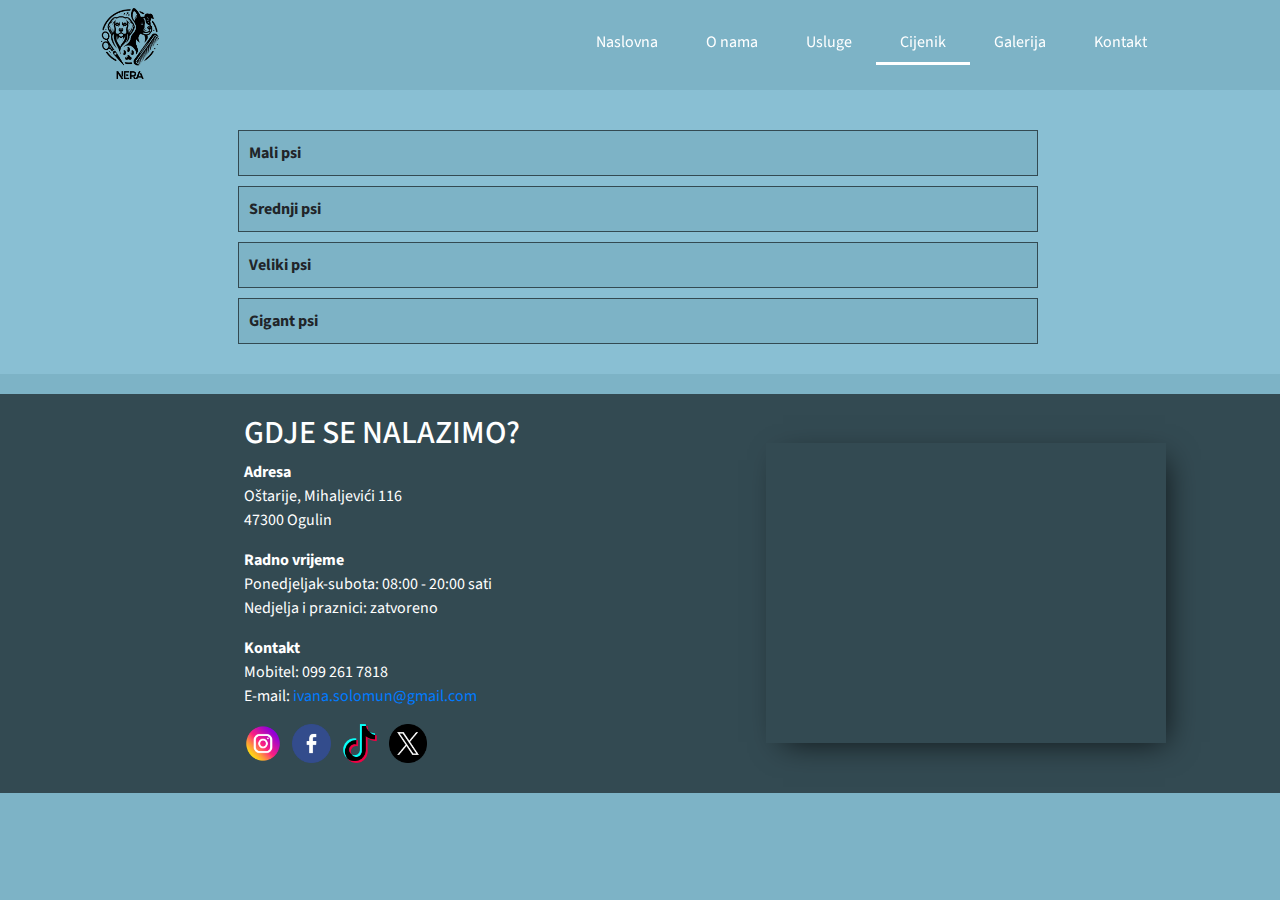
<file: cijenik.html>
<!DOCTYPE html>
<html lang="en">
<head>
    <meta charset="UTF-8">
    <meta name="viewport" content="width=device-width, initial-scale=1.0">
    <title>NERA</title>
    <link rel="icon" type="image/x-icon" href="Slike/Logo_Nera.svg">
    <link rel="stylesheet" href="stylesheet.css">
    <link rel="stylesheet" href="https://cdn.jsdelivr.net/npm/bootstrap@4.3.1/dist/css/bootstrap.min.css" integrity="sha384-ggOyR0iXCbMQv3Xipma34MD+dH/1fQ784/j6cY/iJTQUOhcWr7x9JvoRxT2MZw1T" crossorigin="anonymous">
    <link rel="preconnect" href="https://fonts.googleapis.com">
    <link rel="preconnect" href="https://fonts.gstatic.com" crossorigin>
    <link href="https://fonts.googleapis.com/css2?family=Source+Sans+3:ital,wght@0,200..900;1,200..900&display=swap" rel="stylesheet">
</head>
<body>
    <nav class="navbar navbar-expand-lg navbar-light bg-transparent fixed-top">
        <div class="container">
            <div class="d-flex">
                <!-- Logo -->
                <a class="navbar-brand" href="#">
                    <a href="index.html">
                        <img class="logo" src="Slike/Logo_NeraNB.png" alt="Logo">
                    </a>
                </a>
                
                <!-- Hamburger -->
                <button class="navbar-toggler ml-auto" type="button" data-toggle="collapse" data-target="#navbarNav"
                        aria-controls="navbarNav" aria-expanded="false" aria-label="Toggle navigation">
                    <span class="navbar-toggler-icon"></span>
                </button>
            </div>
            <!-- Navbar Linkovi -->
            <div class="collapse navbar-collapse justify-content-center " id="navbarNav">
                <ul class="navbar-nav ms-auto">
                    <li class="nav-item">
                        <a class="nav-link px-4" href="index.html">Naslovna</a>
                    </li>
                    <li class="nav-item">
                        <a class="nav-link px-4" href="onama.html">O nama</a>
                    </li>
                    <li class="nav-item">
                        <a class="nav-link px-4" href="usluge.html">Usluge</a>
                    </li>
                    <li class="nav-item current-menu-item current-page-item">
                        <a class="nav-link px-4" href="cijenik.html">Cijenik</a>
                    </li>
                    <li class="nav-item">
                        <a class="nav-link px-4" href="galerija.html">Galerija</a>
                    </li>
                    <li class="nav-item">
                        <a class="nav-link px-4" href="kontakt.html">Kontakt</a>
                    </li>
                </ul>
            </div>
        </div>
    </nav>

    <div class="">
        <div class="row container2 d-flex justify-content-center align-items-center">
            <!-- CONTAINER2 -->
            <div class="col-sm-12 col-lg-8 order-last text-left ">
                <div class="price-list">
                    <div class="category">
                        <b>Mali psi</b>
                        <div class="category-list">
                            <div class="item">
                                Kupanje i šišanje dugodlaki
                                <span class="price"> 25€ </span>
                              </div>
                              <div class="item">
                                Kupanje i šišanje kratkodlaki
                                <span class="price"> 25€ </span>
                              </div>
                            <div class="item">
                            Kupanje
                            <span class="price"> 13€ </span>
                          </div>
                          <div class="item">
                            Šišanje
                            <span class="price"> 20€ </span>
                          </div>
                          <div class="item">
                            Raspetljavanje
                            <span class="price"> 7€ </span>
                          </div>
                          <div class="item">
                            Trimanje
                            <span class="price"> 15€ </span>
                          </div>
                          <div class="item">
                            Fazoniranje
                            <span class="price"> 7€ </span>
                          </div>
                          <div class="item">
                            Kupanje specijalnim šamponom
                            <span class="price"> 15€ </span>
                          </div>
                          <div class="item">
                            Kupanje suhim šamponom
                            <span class="price"> 5€ </span>
                          </div>
                          <div class="item">
                            Dermatološki šampon
                            <span class="price"> 15€ </span>
                          </div>
                          <div class="item">
                            Rezanje noktića
                            <span class="price"> Besplatno </span>
                          </div>
                          <div class="item">
                            Pranje zubića
                            <span class="price"> 2€ </span>
                          </div>
                          <div class="item">
                            Dodatna naplata za zapuštenost
                            <span class="price"> 10€ </span>
                          </div>
                        </div>
                    </div>

                    <div class="category">
                        <b>Srednji psi</b>
                        <div class="category-list">
                            <div class="item">
                                Kupanje, šišanje i izlinjavanje dugodlaki
                                <span class="price"> 30€ </span>
                              </div>
                              <div class="item">
                                Kupanje, šišanje i izlinjavanje kratkodlaki
                                <span class="price"> 25€ </span>
                              </div>
                            <div class="item">
                            Kupanje
                            <span class="price"> 15€ </span>
                          </div>
                          <div class="item">
                            Šišanje
                            <span class="price"> 20€ </span>
                          </div>
                          <div class="item">
                            Raspetljavanje
                            <span class="price"> 15€ </span>
                          </div>
                          <div class="item">
                            Trimanje
                            <span class="price"> 15€ </span>
                          </div>
                          <div class="item">
                            Fazoniranje
                            <span class="price"> 8€ </span>
                          </div>
                          <div class="item">
                            Kupanje specijalnim šamponom
                            <span class="price"> 17€ </span>
                          </div>
                          <div class="item">
                            Kupanje suhim šamponom
                            <span class="price">5€ </span>
                          </div>
                          <div class="item">
                            Dermatološki šampon
                            <span class="price"> € </span>
                          </div>
                          <div class="item">
                            Rezanje noktića
                            <span class="price"> Besplatno </span>
                          </div>
                          <div class="item">
                            Pranje zubića
                            <span class="price"> 2€ </span>
                          </div>
                          <div class="item">
                            Dodatna naplata za zapuštenost
                            <span class="price"> 10€ </span>
                          </div>
                        </div>
                    </div>

                    <div class="category">
                        <b>Veliki psi</b>
                        <div class="category-list">
                            <div class="item">
                                Kupanje, šišanje i izlinjavanje dugodlaki
                                <span class="price"> 35€ </span>
                              </div>
                              <div class="item">
                                Kupanje, šišanje i izlinjavanje kratkodlaki
                                <span class="price"> 30€ </span>
                              </div>
                            <div class="item">
                            Kupanje
                            <span class="price"> 20€ </span>
                          </div>
                          <div class="item">
                            Šišanje
                            <span class="price"> 30€ </span>
                          </div>
                          <div class="item">
                            Raspetljavanje
                            <span class="price"> 15€ </span>
                          </div>
                          <div class="item">
                            Trimanje
                            <span class="price"> 20€ </span>
                          </div>
                          <div class="item">
                            Fazoniranje
                            <span class="price"> 10€ </span>
                          </div>
                          <div class="item">
                            Kupanje specijalnim šamponom
                            <span class="price"> 25€ </span>
                          </div>
                          <div class="item">
                            Kupanje suhim šamponom
                            <span class="price"> 25€ </span>
                          </div>
                          <div class="item">
                            Dermatološki šampon
                            <span class="price"> 15€ </span>
                          </div>
                          <div class="item">
                            Rezanje noktića
                            <span class="price"> Besplatno </span>
                          </div>
                          <div class="item">
                            Pranje zubića
                            <span class="price"> 2€ </span>
                          </div>
                          <div class="item">
                            Dodatna naplata za zapuštenost
                            <span class="price"> 10€ </span>
                          </div>
                        </div>
                    </div>

                    <div class="category">
                        <b>Gigant psi</b>
                        <div class="category-list">
                            <div class="item">
                                Kupanje, šišanje i izlinjavanje dugodlaki
                                <span class="price"> 50€ </span>
                              </div>
                              <div class="item">
                                Kupanje, šišanje i izlinjavanje kratkodlaki
                                <span class="price"> 45€ </span>
                              </div>
                            <div class="item">
                            Kupanje
                            <span class="price"> 35€ </span>
                          </div>
                          <div class="item">
                            Šišanje
                            <span class="price"> 40€ </span>
                          </div>
                          <div class="item">
                            Raspetljavanje
                            <span class="price"> 20€ </span>
                          </div>
                          <div class="item">
                            Izlinjavanje
                            <span class="price"> 30€ </span>
                          </div>
                          <div class="item">
                            Fazoniranje
                            <span class="price"> 10€ </span>
                          </div>
                          <div class="item">
                            Kupanje specijalnim šamponom
                            <span class="price"> 30€ </span>
                          </div>
                          <div class="item">
                            Kupanje suhim šamponom
                            <span class="price"> 10€ </span>
                          </div>
                          <div class="item">
                            Dermatološki šampon
                            <span class="price"> 15€ </span>
                          </div>
                          <div class="item">
                            Rezanje noktića
                            <span class="price"> Besplatno </span>
                          </div>
                          <div class="item">
                            Pranje zubića
                            <span class="price"> 2€ </span>
                          </div>
                          <div class="item">
                            Dodatna naplata za zapuštenost
                            <span class="price"> 15€ </span>
                          </div>
                        </div>
                    </div>


                </div>
            </div>
        </div>

    



    <!-- JS -->
    <script src="https://code.jquery.com/jquery-3.3.1.slim.min.js" integrity="sha384-q8i/X+965DzO0rT7abK41JStQIAqVgRVzpbzo5smXKp4YfRvH+8abtTE1Pi6jizo" crossorigin="anonymous"></script>
    <script src="https://cdn.jsdelivr.net/npm/popper.js@1.14.7/dist/umd/popper.min.js" integrity="sha384-UO2eT0CpHqdSJQ6hJty5KVphtPhzWj9WO1clHTMGa3JDZwrnQq4sF86dIHNDz0W1" crossorigin="anonymous"></script>
    <script src="https://cdn.jsdelivr.net/npm/bootstrap@4.3.1/dist/js/bootstrap.min.js" integrity="sha384-JjSmVgyd0p3pXB1rRibZUAYoIIy6OrQ6VrjIEaFf/nJGzIxFDsf4x0xIM+B07jRM" crossorigin="anonymous"></script>
    <script>
        window.addEventListener('scroll', function() {
            const navbar = document.querySelector('.navbar');
            const navLinks = document.querySelectorAll('.navbar-nav .nav-link');
            if (window.scrollY > 50) {
                navbar.classList.remove('bg-transparent');
                navbar.classList.add('bg-black-20');
                navLinks.forEach(link => {
                    link.style.color = 'white';
                });
            } else {
                navbar.classList.remove('bg-black-20');
                navbar.classList.add('bg-transparent');
                navLinks.forEach(link => {
                    link.style.color = '';
                });
            }
        });

        // Add JavaScript to toggle the active class on category click
  document.querySelectorAll('.category').forEach(function(category) {
    category.addEventListener('click', function() {
      // Close other categories
      document.querySelectorAll('.category').forEach(function(otherCategory) {
        if (otherCategory !== category) {
          otherCategory.classList.remove('active');
        }
      });
      
      // Toggle the active class on the clicked category
      category.classList.toggle('active');
    });
  });
    </script>
</body>
<footer>
    <div class="">
        <div class="row container4 d-flex justify-content-center align-items-center">
            <div class="d-flex justify-content-center col-sm-11 col-lg-6">
                <div>
                    <h2>GDJE SE NALAZIMO?</h2>
                    <p><strong>Adresa</strong><br>Oštarije, Mihaljevići 116<br>47300 Ogulin</p>
                    <p><strong>Radno vrijeme</strong><br>Ponedjeljak-subota: 08:00 - 20:00 sati<br>Nedjelja i praznici: zatvoreno</p>
                    <p><strong>Kontakt</strong><br>Mobitel: 099 261 7818<br>E-mail: <a href="mailto: ivana.solomun@gmail.com">ivana.solomun@gmail.com</a></p>
                    <div class="card">
                      <div class="social-media">
                          <div class="w-25"><a href="#ig" class="icon" id="instagram-icon"><img src="Slike/instagram_icon.png" alt="Instagram"></a></div>
                          <div class="w-sm-25"><a href="https://www.facebook.com/nera1308/?paipv=0&eav=AfZvsWAHm_67oV2YtllgaAkED5W6Ze7I1wJyz4y5LdxGQETNVM0N7A_IhYftUXuHQew&_rdr#_=_" class="icon" id="facebook-icon"><img src="Slike/facebook_icon.png" alt="Facebook"></a></div>
                          <div class="w-sm-25"><a href="#tt" class="icon" id="tiktok-icon"><img src="Slike/tiktok_icon.png" alt="TikTok"></a></div>
                          <div class="w-sm-25"><a href="#x" class="icon" id="x-icon"><img src="Slike/X.png" alt="X"></a></div>
                      </div>
                  </div>
                </div>
            </div>
            <div class="col-sm-12 col-lg-5 d-flex justify-content-center">
                <iframe class="mapa" src="https://www.google.com/maps/embed?pb=!1m18!1m12!1m3!1d2810.269183094879!2d15.291979984680392!3d45.222122220459596!2m3!1f0!2f0!3f0!3m2!1i1024!2i768!4f13.1!3m3!1m2!1s0x47640b2ef8791e45%3A0xf77cb1889dc02974!2sSalon%20Za%20Pse%20Nera!5e0!3m2!1sen!2shr!4v1707824682525!5m2!1sen!2shr" width="400" height="300" style="border:0;" allowfullscreen="" loading="lazy" referrerpolicy="no-referrer-when-downgrade"></iframe>
            </div>
        </div>
      </div>
</footer>
</file>
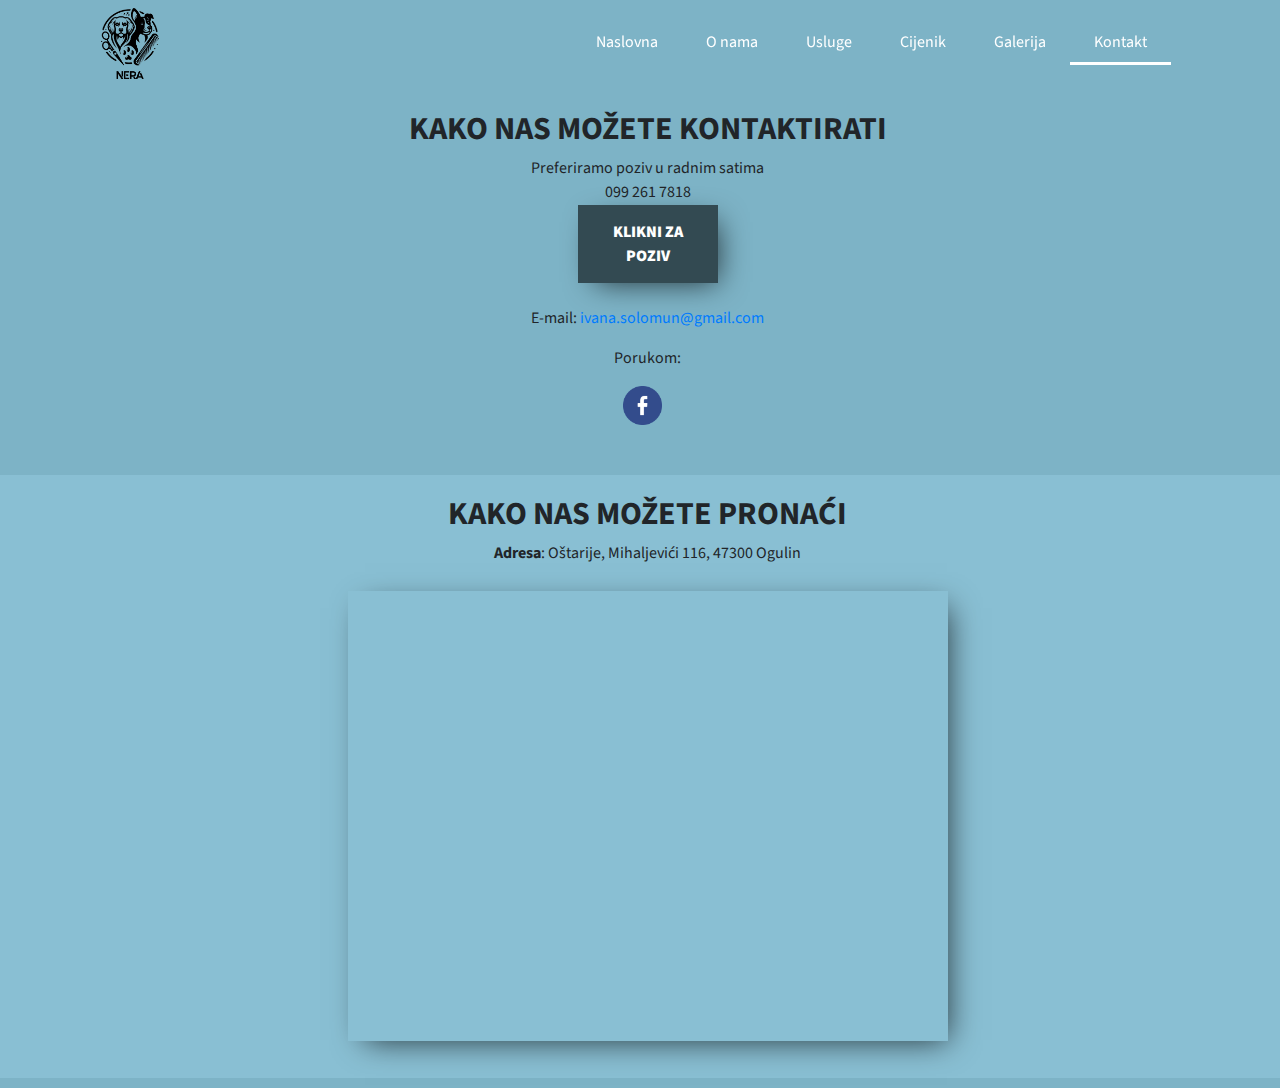
<file: kontakt.html>
<!DOCTYPE html>
<html lang="en">
<head>
    <meta charset="UTF-8">
    <meta name="viewport" content="width=device-width, initial-scale=1.0">
    <title>NERA</title>
    <link rel="icon" type="image/x-icon" href="Slike/Logo_Nera.svg">
    <link rel="stylesheet" href="stylesheet.css">
    <link rel="stylesheet" href="https://cdn.jsdelivr.net/npm/bootstrap@4.3.1/dist/css/bootstrap.min.css" integrity="sha384-ggOyR0iXCbMQv3Xipma34MD+dH/1fQ784/j6cY/iJTQUOhcWr7x9JvoRxT2MZw1T" crossorigin="anonymous">
    <link rel="preconnect" href="https://fonts.googleapis.com">
    <link rel="preconnect" href="https://fonts.gstatic.com" crossorigin>
    <link href="https://fonts.googleapis.com/css2?family=Source+Sans+3:ital,wght@0,200..900;1,200..900&display=swap" rel="stylesheet">
</head>
<body>
    <nav class="navbar navbar-expand-lg navbar-light bg-transparent fixed-top">
        <div class="container">
            <div class="d-flex">
                <!-- Logo -->
                <a class="navbar-brand" href="#">
                    <a href="index.html">
                        <img class="logo" src="Slike/Logo_NeraNB.png" alt="Logo">
                    </a>
                </a>
                
                <!-- Hamburger -->
                <button class="navbar-toggler ml-auto" type="button" data-toggle="collapse" data-target="#navbarNav"
                        aria-controls="navbarNav" aria-expanded="false" aria-label="Toggle navigation">
                    <span class="navbar-toggler-icon"></span>
                </button>
            </div>
            <!-- Navbar Linkovi -->
            <div class="collapse navbar-collapse justify-content-center " id="navbarNav">
                <ul class="navbar-nav ms-auto">
                    <li class="nav-item">
                        <a class="nav-link px-4" href="index.html">Naslovna</a>
                    </li>
                    <li class="nav-item">
                        <a class="nav-link px-4" href="onama.html">O nama</a>
                    </li>
                    <li class="nav-item">
                        <a class="nav-link px-4" href="usluge.html">Usluge</a>
                    </li>
                    <li class="nav-item">
                        <a class="nav-link px-4" href="cijenik.html">Cijenik</a>
                    </li>
                    <li class="nav-item">
                        <a class="nav-link px-4" href="galerija.html">Galerija</a>
                    </li>
                    <li class="nav-item current-menu-item current-page-item">
                        <a class="nav-link px-4" href="kontakt.html">Kontakt</a>
                    </li>
                </ul>
            </div>
        </div>
    </nav>

    <div class="">
        <div class="row container1 d-flex justify-content-center align-items-center">
            <!-- CONTAINER1 -->
            <div class="col-sm-12 col-lg-12 text-center d-flex justify-content-center align-items-center">
                <div class="">
                    <h2 class="text-center text-black font-weight-bold">KAKO NAS MOŽETE KONTAKTIRATI</h2>
                    <p>Preferiramo poziv u radnim satima<br>099 261 7818 <br>
                        <button class="button1 float-center">
                            <a class="buttonlink" href="tel:0992617818">
                                <span style="margin-right: 60%;" class="box1">KLIKNI ZA POZIV</span>
                            </a>
                        </button>
                    </p>
                    <p>E-mail: <a href="mailto: ivana.solomun@gmail.com">ivana.solomun@gmail.com</a></p>
                    <p>Porukom:</p>
                    <div style="background: transparent;" class="card col-12">
                        <div style="background: #7db3c6;" class="social-media">
                            <div class="w-sm-25">
                                <a href="https://www.facebook.com/nera1308/?paipv=0&eav=AfZvsWAHm_67oV2YtllgaAkED5W6Ze7I1wJyz4y5LdxGQETNVM0N7A_IhYftUXuHQew&_rdr#_=_" class="icon" id="facebook-icon">
                                    <img src="Slike/facebook_icon.png" alt="Facebook">
                                </a>
                            </div>
                        </div>
                    </div>
                </div>
            </div>
        </div>
    </div>

    <div class="">
        <div class="row container2 d-flex justify-content-center align-items-center">
            <!-- CONTAINER1 -->
            <div class="col-sm-12 col-lg-12 text-center d-flex justify-content-center align-items-center">
                <div class="">
                    <h2 class="text-center text-black font-weight-bold">KAKO NAS MOŽETE PRONAĆI</h2>
                    <p><strong>Adresa</strong>: Oštarije, Mihaljevići 116, 47300 Ogulin</p>
                    <iframe class="mapa" src="https://www.google.com/maps/embed?pb=!1m18!1m12!1m3!1d2810.269183094879!2d15.291979984680392!3d45.222122220459596!2m3!1f0!2f0!3f0!3m2!1i1024!2i768!4f13.1!3m3!1m2!1s0x47640b2ef8791e45%3A0xf77cb1889dc02974!2sSalon%20Za%20Pse%20Nera!5e0!3m2!1sen!2shr!4v1707824682525!5m2!1sen!2shr" width="600" height="450" style="border:0;" allowfullscreen="" loading="lazy" referrerpolicy="no-referrer-when-downgrade"></iframe>
                </div>
            </div>
        </div>
    </div>

    <!-- JS -->
    <script src="https://code.jquery.com/jquery-3.3.1.slim.min.js" integrity="sha384-q8i/X+965DzO0rT7abK41JStQIAqVgRVzpbzo5smXKp4YfRvH+8abtTE1Pi6jizo" crossorigin="anonymous"></script>
    <script src="https://cdn.jsdelivr.net/npm/popper.js@1.14.7/dist/umd/popper.min.js" integrity="sha384-UO2eT0CpHqdSJQ6hJty5KVphtPhzWj9WO1clHTMGa3JDZwrnQq4sF86dIHNDz0W1" crossorigin="anonymous"></script>
    <script src="https://cdn.jsdelivr.net/npm/bootstrap@4.3.1/dist/js/bootstrap.min.js" integrity="sha384-JjSmVgyd0p3pXB1rRibZUAYoIIy6OrQ6VrjIEaFf/nJGzIxFDsf4x0xIM+B07jRM" crossorigin="anonymous"></script>
    <script>
        window.addEventListener('scroll', function() {
            const navbar = document.querySelector('.navbar');
            const navLinks = document.querySelectorAll('.navbar-nav .nav-link');
            if (window.scrollY > 50) {
                navbar.classList.remove('bg-transparent');
                navbar.classList.add('bg-black-20');
                navLinks.forEach(link => {
                    link.style.color = 'white';
                });
            } else {
                navbar.classList.remove('bg-black-20');
                navbar.classList.add('bg-transparent');
                navLinks.forEach(link => {
                    link.style.color = '';
                });
            }
        });
    </script>
</body>
</file>
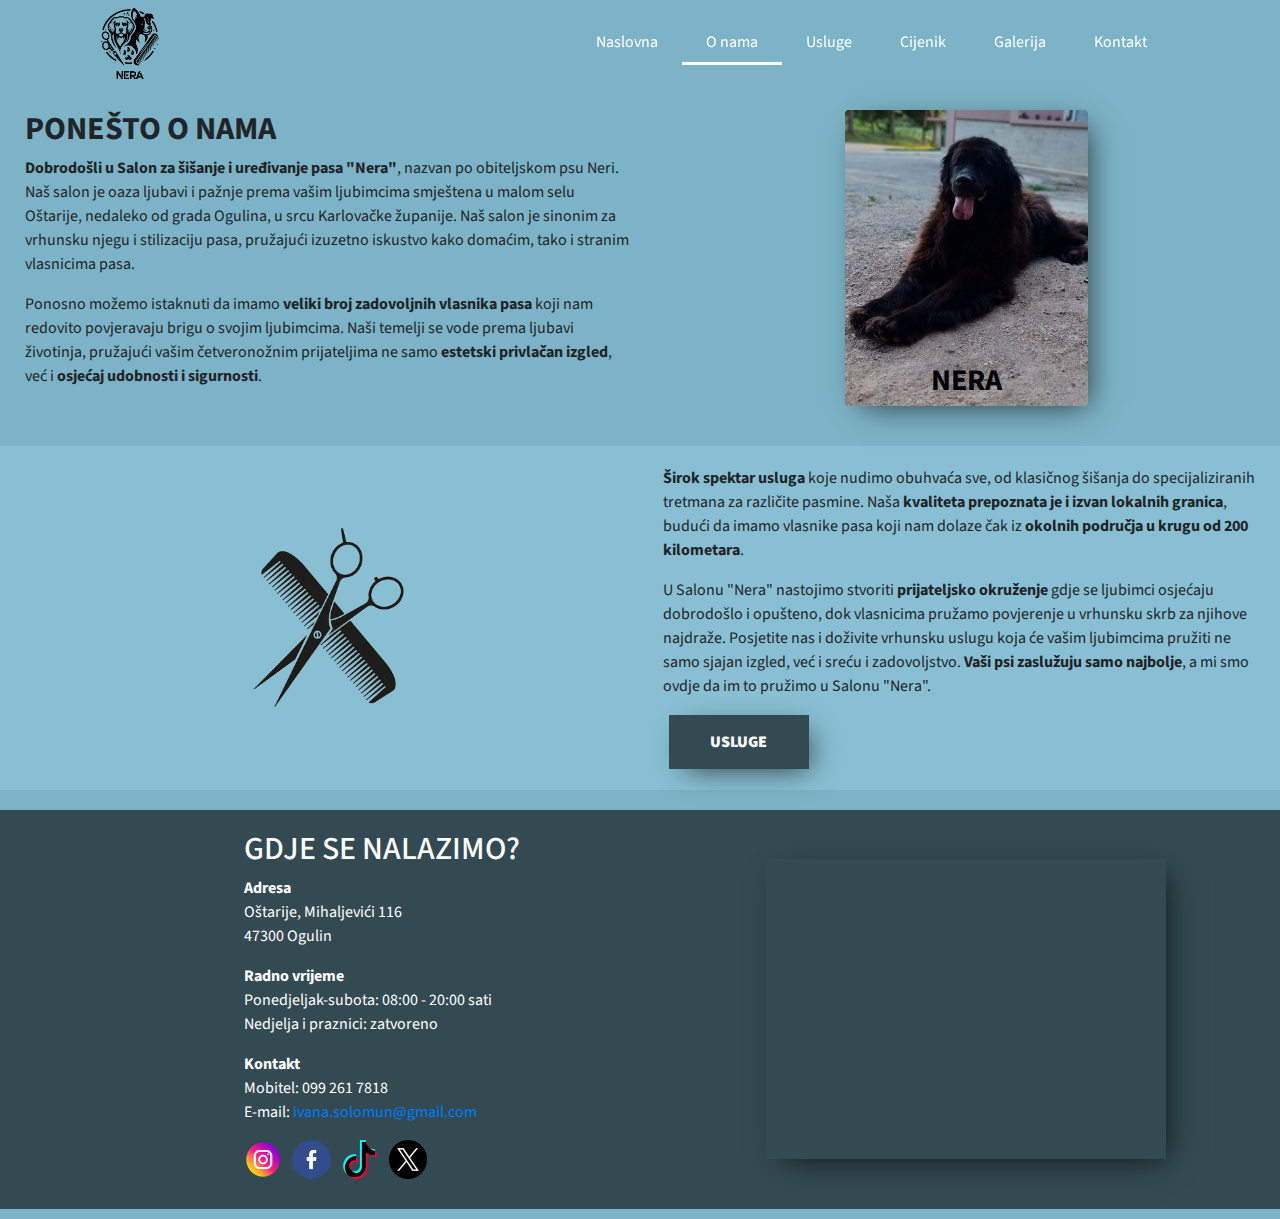
<file: onama.html>
<!DOCTYPE html>
<html lang="en">
<head>
    <meta charset="UTF-8">
    <meta name="viewport" content="width=device-width, initial-scale=1.0">
    <title>NERA</title>
    <link rel="icon" type="image/x-icon" href="Slike/Logo_Nera.svg">
    <link rel="stylesheet" href="stylesheet.css">
    <link rel="stylesheet" href="https://cdn.jsdelivr.net/npm/bootstrap@4.3.1/dist/css/bootstrap.min.css" integrity="sha384-ggOyR0iXCbMQv3Xipma34MD+dH/1fQ784/j6cY/iJTQUOhcWr7x9JvoRxT2MZw1T" crossorigin="anonymous">
    <link rel="preconnect" href="https://fonts.googleapis.com">
    <link rel="preconnect" href="https://fonts.gstatic.com" crossorigin>
    <link href="https://fonts.googleapis.com/css2?family=Source+Sans+3:ital,wght@0,200..900;1,200..900&display=swap" rel="stylesheet">
</head>
<body>
    <nav class="navbar navbar-expand-lg navbar-light bg-transparent fixed-top">
        <div class="container">
            <div class="d-flex">
                <!-- Logo -->
                <a class="navbar-brand" href="#">
                    <a href="index.html">
                        <img class="logo" src="Slike/Logo_NeraNB.png" alt="Logo">
                    </a>
                </a>
                
                <!-- Hamburger -->
                <button class="navbar-toggler ml-auto" type="button" data-toggle="collapse" data-target="#navbarNav"
                        aria-controls="navbarNav" aria-expanded="false" aria-label="Toggle navigation">
                    <span class="navbar-toggler-icon"></span>
                </button>
            </div>
            <!-- Navbar Linkovi -->
            <div class="collapse navbar-collapse justify-content-center " id="navbarNav">
                <ul class="navbar-nav ms-auto">
                    <li class="nav-item">
                        <a class="nav-link px-4" href="index.html">Naslovna</a>
                    </li>
                    <li class="nav-item current-menu-item current-page-item">
                        <a class="nav-link px-4" href="onama.html">O nama</a>
                    </li>
                    <li class="nav-item">
                        <a class="nav-link px-4" href="usluge.html">Usluge</a>
                    </li>
                    <li class="nav-item">
                        <a class="nav-link px-4" href="cijenik.html">Cijenik</a>
                    </li>
                    <li class="nav-item">
                        <a class="nav-link px-4" href="galerija.html">Galerija</a>
                    </li>
                    <li class="nav-item">
                        <a class="nav-link px-4" href="kontakt.html">Kontakt</a>
                    </li>
                </ul>
            </div>
        </div>
    </nav>

    <div class="">
        <div class="row container3 d-flex">
            <!-- CONTAINER3 -->
            <div class="col-sm-9 col-lg-6 text-left">
                <h2 class="text-left text-black font-weight-bold">PONEŠTO O NAMA</h2>
                <p><strong>Dobrodošli u Salon za šišanje i uređivanje pasa "Nera"</strong>, nazvan po obiteljskom psu Neri. Naš salon je oaza ljubavi i pažnje prema vašim ljubimcima smještena u malom selu Oštarije, nedaleko od grada Ogulina, u srcu Karlovačke županije. Naš salon je sinonim za vrhunsku njegu i stilizaciju pasa, pružajući izuzetno iskustvo kako domaćim, tako i stranim vlasnicima pasa.</p>    
                <p>Ponosno možemo istaknuti da imamo <strong>veliki broj zadovoljnih vlasnika pasa</strong> koji nam redovito povjeravaju brigu o svojim ljubimcima. Naši temelji se vode prema ljubavi životinja, pružajući vašim četveronožnim prijateljima ne samo <strong>estetski privlačan izgled</strong>, već i <strong>osjećaj udobnosti i sigurnosti</strong>.</p>
                </div>
            <!-- SLIKA NASLOVNA3 -->
            <div class="naslovnaslikatext col-sm-12 col-lg-6 d-flex justify-content-center align-items-center">
                <img class="naslovnaslika rounded img-fluid" src="Slike/nera.jpeg" alt="" class="img-fluid">
                <div class="bottom">NERA</div>
            </div>    
        </div>
    </div>

    <div class="">
        <div class="row container2 d-flex justify-content-center align-items-center">
            <!-- CONTAINER2 -->
            <div class="col-sm-12 col-lg-6 order-last text-left ">
                <p><strong>Širok spektar usluga</strong> koje nudimo obuhvaća sve, od klasičnog šišanja do specijaliziranih tretmana za različite pasmine. Naša <strong>kvaliteta prepoznata je i izvan lokalnih granica</strong>, budući da imamo vlasnike pasa koji nam dolaze čak iz <strong>okolnih područja u krugu od 200 kilometara</strong>.</p>
                <p>U Salonu "Nera" nastojimo stvoriti <strong>prijateljsko okruženje</strong> gdje se ljubimci osjećaju dobrodošlo i opušteno, dok vlasnicima pružamo povjerenje u vrhunsku skrb za njihove najdraže. Posjetite nas i doživite vrhunsku uslugu koja će vašim ljubimcima pružiti ne samo sjajan izgled, već i sreću i zadovoljstvo. <strong>Vaši psi zaslužuju samo najbolje</strong>, a mi smo ovdje da im to pružimo u Salonu "Nera".</p>
                <button class="float-left">
                    <a class="buttonlink" href="usluge.html">
                        <span class="box">Usluge</span>
                    </a>
                </button>
            </div>
            <!-- SLIKA NASLOVNA2 -->
            <div class="col-sm-12 col-lg-6 order-first d-flex justify-content-center align-items-center">
                <img class="naslovnaslika1 rounded img-fluid d-none d-sm-block" src="Slike/skarecesalj.jpg" alt="" class="img-fluid">
            </div>
        </div>
    </div>

    <!-- JS -->
    <script src="https://code.jquery.com/jquery-3.3.1.slim.min.js" integrity="sha384-q8i/X+965DzO0rT7abK41JStQIAqVgRVzpbzo5smXKp4YfRvH+8abtTE1Pi6jizo" crossorigin="anonymous"></script>
    <script src="https://cdn.jsdelivr.net/npm/popper.js@1.14.7/dist/umd/popper.min.js" integrity="sha384-UO2eT0CpHqdSJQ6hJty5KVphtPhzWj9WO1clHTMGa3JDZwrnQq4sF86dIHNDz0W1" crossorigin="anonymous"></script>
    <script src="https://cdn.jsdelivr.net/npm/bootstrap@4.3.1/dist/js/bootstrap.min.js" integrity="sha384-JjSmVgyd0p3pXB1rRibZUAYoIIy6OrQ6VrjIEaFf/nJGzIxFDsf4x0xIM+B07jRM" crossorigin="anonymous"></script>
    <script>
        window.addEventListener('scroll', function() {
            const navbar = document.querySelector('.navbar');
            const navLinks = document.querySelectorAll('.navbar-nav .nav-link');
            if (window.scrollY > 50) {
                navbar.classList.remove('bg-transparent');
                navbar.classList.add('bg-black-20');
                navLinks.forEach(link => {
                    link.style.color = 'white';
                });
            } else {
                navbar.classList.remove('bg-black-20');
                navbar.classList.add('bg-transparent');
                navLinks.forEach(link => {
                    link.style.color = '';
                });
            }
        });
    </script>
</body>
<footer>
    <div class="">
        <div class="row container4 d-flex justify-content-center align-items-center">
            <div class="d-flex justify-content-center col-sm-11 col-lg-6">
                <div>
                    <h2>GDJE SE NALAZIMO?</h2>
                    <p><strong>Adresa</strong><br>Oštarije, Mihaljevići 116<br>47300 Ogulin</p>
                    <p><strong>Radno vrijeme</strong><br>Ponedjeljak-subota: 08:00 - 20:00 sati<br>Nedjelja i praznici: zatvoreno</p>
                    <p><strong>Kontakt</strong><br>Mobitel: 099 261 7818<br>E-mail: <a href="mailto: ivana.solomun@gmail.com">ivana.solomun@gmail.com</a></p>
                    <div class="card">
                        <div class="social-media">
                            <div class="w-25"><a href="#ig" class="icon" id="instagram-icon"><img src="Slike/instagram_icon.png" alt="Instagram"></a></div>
                            <div class="w-sm-25"><a href="https://www.facebook.com/nera1308/?paipv=0&eav=AfZvsWAHm_67oV2YtllgaAkED5W6Ze7I1wJyz4y5LdxGQETNVM0N7A_IhYftUXuHQew&_rdr#_=_" class="icon" id="facebook-icon"><img src="Slike/facebook_icon.png" alt="Facebook"></a></div>
                            <div class="w-sm-25"><a href="#tt" class="icon" id="tiktok-icon"><img src="Slike/tiktok_icon.png" alt="TikTok"></a></div>
                            <div class="w-sm-25"><a href="#x" class="icon" id="x-icon"><img src="Slike/X.png" alt="X"></a></div>
                        </div>
                    </div>
                </div>
            </div>
            <div class="col-sm-12 col-lg-5 d-flex justify-content-center">
                <iframe class="mapa" src="https://www.google.com/maps/embed?pb=!1m18!1m12!1m3!1d2810.269183094879!2d15.291979984680392!3d45.222122220459596!2m3!1f0!2f0!3f0!3m2!1i1024!2i768!4f13.1!3m3!1m2!1s0x47640b2ef8791e45%3A0xf77cb1889dc02974!2sSalon%20Za%20Pse%20Nera!5e0!3m2!1sen!2shr!4v1707824682525!5m2!1sen!2shr" width="400" height="300" style="border:0;" allowfullscreen="" loading="lazy" referrerpolicy="no-referrer-when-downgrade"></iframe>
            </div>
        </div>
      </div>
</footer>
</file>
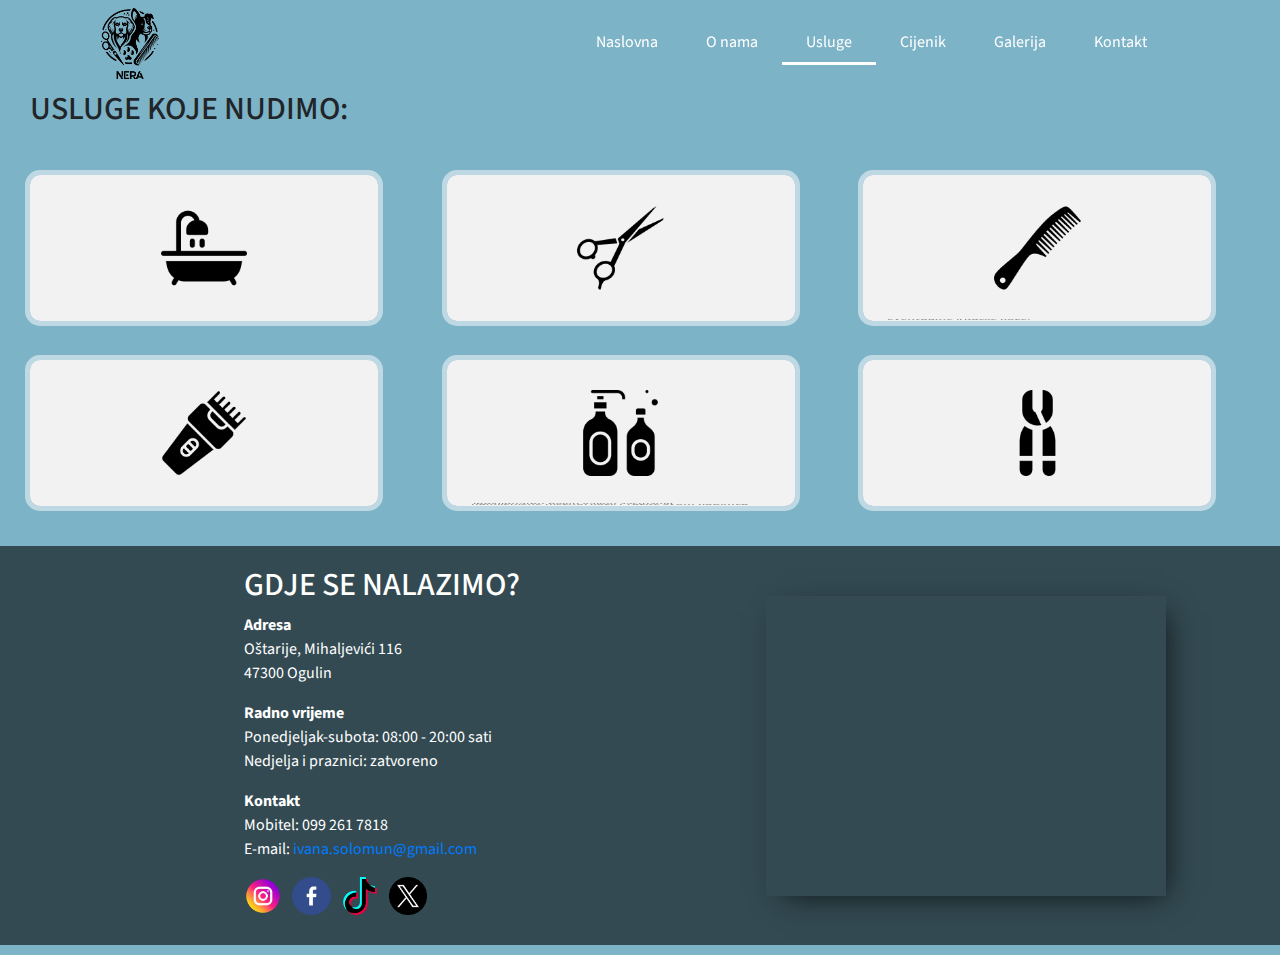
<file: usluge.html>
<!DOCTYPE html>
<html lang="en">
<head>
    <meta charset="UTF-8">
    <meta name="viewport" content="width=device-width, initial-scale=1.0">
    <title>NERA</title>
    <link rel="icon" type="image/x-icon" href="Slike/Logo_Nera.svg">
    <link rel="stylesheet" href="stylesheet.css">
    <link rel="stylesheet" href="https://cdn.jsdelivr.net/npm/bootstrap@4.3.1/dist/css/bootstrap.min.css" integrity="sha384-ggOyR0iXCbMQv3Xipma34MD+dH/1fQ784/j6cY/iJTQUOhcWr7x9JvoRxT2MZw1T" crossorigin="anonymous">
    <link rel="preconnect" href="https://fonts.googleapis.com">
    <link rel="preconnect" href="https://fonts.gstatic.com" crossorigin>
    <link href="https://fonts.googleapis.com/css2?family=Source+Sans+3:ital,wght@0,200..900;1,200..900&display=swap" rel="stylesheet">
</head>
<body>
    <nav class="navbar navbar-expand-lg navbar-light bg-transparent fixed-top">
        <div class="container">
            <div class="d-flex">
                <!-- Logo -->
                <a class="navbar-brand" href="#">
                    <a href="index.html">
                        <img class="logo" src="Slike/Logo_NeraNB.png" alt="Logo">
                    </a>
                </a>
                
                <!-- Hamburger -->
                <button class="navbar-toggler ml-auto" type="button" data-toggle="collapse" data-target="#navbarNav"
                        aria-controls="navbarNav" aria-expanded="false" aria-label="Toggle navigation">
                    <span class="navbar-toggler-icon"></span>
                </button>
            </div>
            <!-- Navbar Linkovi -->
            <div class="collapse navbar-collapse justify-content-center " id="navbarNav">
                <ul class="navbar-nav ms-auto">
                    <li class="nav-item">
                        <a class="nav-link px-4" href="index.html">Naslovna</a>
                    </li>
                    <li class="nav-item">
                        <a class="nav-link px-4" href="onama.html">O nama</a>
                    </li>
                    <li class="nav-item current-menu-item current-page-item">
                        <a class="nav-link px-4" href="usluge.html">Usluge</a>
                    </li>
                    <li class="nav-item">
                        <a class="nav-link px-4" href="cijenik.html">Cijenik</a>
                    </li>
                    <li class="nav-item">
                        <a class="nav-link px-4" href="galerija.html">Galerija</a>
                    </li>
                    <li class="nav-item">
                        <a class="nav-link px-4" href="kontakt.html">Kontakt</a>
                    </li>
                </ul>
            </div>
        </div>
    </nav>
    <div class="">
        <div class="row container5 d-flex justify-content-between align-items-center">
            <!-- LARGE -->
            <h2 class="col-12">USLUGE KOJE NUDIMO:</h2>
            <div class="col-sm-6 col-lg-4 text-left">
                <div class="card-with-description">
                    <img src="Slike/bath.png" alt="bath">
                    <div class="card__content">
                      <p class="card__title">KUPANJE</p>
                      <p class="card__description">Pružite svojem ljubimcu osvježavajući doživljaj kupanja u našem salonu. Koristimo nježne šampone prilagođene specifičnostima dlake i kože, čineći kupanje ugodnim iskustvom za vašeg psa.</p>
                    </div>
                </div>
            </div>
            <div class="col-sm-6 col-lg-4 text-left">
                <div class="card-with-description">
                    <img src="Slike/scissors.png" alt="scissors">
                    <div class="card__content">
                      <p class="card__title">ŠIŠANJE</p>
                      <p class="card__description">Dajte svom psu elegantan izgled uz naše stručno šišanje. Mi se prilagođavamo prema vašem ljubimcu i vašim željama, osiguravajući da vaš ljubimac izgleda ne samo njegovano, već i sretno.</p>
                    </div>
                </div>
            </div>
            <div class="col-sm-6 col-lg-4 text-left">
                <div class="card-with-description">
                    <img src="Slike/one-comb.png" alt="comb">
                    <div class="card__content">
                      <p class="card__title">ČETKANJE I RASPETLJAVANJE</p>
                      <p class="card__description">Njega dlake igra ključnu ulogu u zdravlju vašeg psa. U našem salonu, pažljivo četkamo i raspetljujemo dlaku, uklanjajući čvorove i sprječavajući eventualne iritacije kože.</p>
                    </div>
                </div>
            </div>
            <div class="col-sm-6 col-lg-4 text-left">
                <div class="card-with-description">
                    <img src="Slike/trimming.png" alt="trimming">
                    <div class="card__content">
                      <p class="card__title">TRIMANJE</p>
                      <p class="card__description">Za pasmine koje zahtijevaju redovito trimanje, mi pružamo preciznu uslugu kako bi očuvali izgled i funkcionalnost dlake, čineći da vaš pas izgleda sjajno i osjeća se udobno.</p>
                    </div>
                </div>
            </div>
            <div class="col-sm-6 col-lg-4 text-left">
                <div class="card-with-description">
                    <img src="Slike/shampoo.png" alt="shampoo">
                    <div class="card__content">
                      <p class="card__title">KUPANJE SPECIJALNIM ŠAMPONOM</p>
                      <p class="card__description">Za posebne potrebe vašeg psa nudimo šampone prilagođene specifičnim zahtjevima, uključujući šampone protiv buha, dermatološke ili one namijenjene nježnoj koži. Pružite svom ljubimcu individualnu njegu kakvu zaslužuje.</p>
                    </div>
                </div>
            </div>
            <div class="col-sm-6 col-lg-4 text-left">
                <div class="card-with-description">
                    <img src="Slike/nail-clippers.png" alt="rezanje noktica">
                    <div class="card__content">
                      <p class="card__title">REZANJE NOKTIĆA</p>
                      <p class="card__description">Mi smatramo kako je rezanje noktića osovina zdravlje i udobnost vašeg psa, te tu uslugu nudimo potpuno besplatno uz svaki posjet našem salonu</p>
                    </div>
                </div>
            </div>
        </div>
    </div>

    <!-- <div class="card-with-description">
        <svg xmlns="http://www.w3.org/2000/svg" viewBox="0 0 24 24"><path d="M20 5H4V19L13.2923 9.70649C13.6828 9.31595 14.3159 9.31591 14.7065 9.70641L20 15.0104V5ZM2 3.9934C2 3.44476 2.45531 3 2.9918 3H21.0082C21.556 3 22 3.44495 22 3.9934V20.0066C22 20.5552 21.5447 21 21.0082 21H2.9918C2.44405 21 2 20.5551 2 20.0066V3.9934ZM8 11C6.89543 11 6 10.1046 6 9C6 7.89543 6.89543 7 8 7C9.10457 7 10 7.89543 10 9C10 10.1046 9.10457 11 8 11Z"></path></svg>
        <div class="card__content">
          <p class="card__title">Card Title</p>
          <p class="card__description">Lorem ipsum dolor sit amet, consectetur adipiscing elit, sed do eiusmod tempor incididunt ut labore et dolore magna aliqua. Ut enim ad minim veniam, quis nostrud exercitation ullamco.</p>
        </div>
    </div> -->
      

    <!-- JS -->
    <script src="https://code.jquery.com/jquery-3.3.1.slim.min.js" integrity="sha384-q8i/X+965DzO0rT7abK41JStQIAqVgRVzpbzo5smXKp4YfRvH+8abtTE1Pi6jizo" crossorigin="anonymous"></script>
    <script src="https://cdn.jsdelivr.net/npm/popper.js@1.14.7/dist/umd/popper.min.js" integrity="sha384-UO2eT0CpHqdSJQ6hJty5KVphtPhzWj9WO1clHTMGa3JDZwrnQq4sF86dIHNDz0W1" crossorigin="anonymous"></script>
    <script src="https://cdn.jsdelivr.net/npm/bootstrap@4.3.1/dist/js/bootstrap.min.js" integrity="sha384-JjSmVgyd0p3pXB1rRibZUAYoIIy6OrQ6VrjIEaFf/nJGzIxFDsf4x0xIM+B07jRM" crossorigin="anonymous"></script>
    <script>
        window.addEventListener('scroll', function() {
            const navbar = document.querySelector('.navbar');
            const navLinks = document.querySelectorAll('.navbar-nav .nav-link');
            if (window.scrollY > 50) {
                navbar.classList.remove('bg-transparent');
                navbar.classList.add('bg-black-20');
                navLinks.forEach(link => {
                    link.style.color = 'white';
                });
            } else {
                navbar.classList.remove('bg-black-20');
                navbar.classList.add('bg-transparent');
                navLinks.forEach(link => {
                    link.style.color = '';
                });
            }
        });
    </script>
</body>
<footer>
    <div class="">
        <div class="row container4 d-flex justify-content-center align-items-center">
            <div class="d-flex justify-content-center col-sm-11 col-lg-6">
                <div>
                    <h2>GDJE SE NALAZIMO?</h2>
                    <p><strong>Adresa</strong><br>Oštarije, Mihaljevići 116<br>47300 Ogulin</p>
                    <p><strong>Radno vrijeme</strong><br>Ponedjeljak-subota: 08:00 - 20:00 sati<br>Nedjelja i praznici: zatvoreno</p>
                    <p><strong>Kontakt</strong><br>Mobitel: 099 261 7818<br>E-mail: <a href="mailto: ivana.solomun@gmail.com">ivana.solomun@gmail.com</a></p>
                    <div class="card">
                        <div class="social-media">
                            <div class="w-25"><a href="#ig" class="icon" id="instagram-icon"><img src="Slike/instagram_icon.png" alt="Instagram"></a></div>
                            <div class="w-sm-25"><a href="https://www.facebook.com/nera1308/?paipv=0&eav=AfZvsWAHm_67oV2YtllgaAkED5W6Ze7I1wJyz4y5LdxGQETNVM0N7A_IhYftUXuHQew&_rdr#_=_" class="icon" id="facebook-icon"><img src="Slike/facebook_icon.png" alt="Facebook"></a></div>
                            <div class="w-sm-25"><a href="#tt" class="icon" id="tiktok-icon"><img src="Slike/tiktok_icon.png" alt="TikTok"></a></div>
                            <div class="w-sm-25"><a href="#x" class="icon" id="x-icon"><img src="Slike/X.png" alt="X"></a></div>
                        </div>
                    </div>
                </div>
            </div>
            <div class="col-sm-12 col-lg-5 d-flex justify-content-center">
                <iframe class="mapa" src="https://www.google.com/maps/embed?pb=!1m18!1m12!1m3!1d2810.269183094879!2d15.291979984680392!3d45.222122220459596!2m3!1f0!2f0!3f0!3m2!1i1024!2i768!4f13.1!3m3!1m2!1s0x47640b2ef8791e45%3A0xf77cb1889dc02974!2sSalon%20Za%20Pse%20Nera!5e0!3m2!1sen!2shr!4v1707824682525!5m2!1sen!2shr" width="400" height="300" style="border:0;" allowfullscreen="" loading="lazy" referrerpolicy="no-referrer-when-downgrade"></iframe>
            </div>
        </div>
      </div>
</footer>
</file>
<file: stylesheet.css>
:root {
    --primary-color: #7db3c6;
    --secondary-color: #89bfd3;
    --accent-color: #334a52;
  }


.navbar {
    transition: background-color 0.5s ease;
    background-color: rgba(0, 0, 0, 0.400);
}
.navbar-nav .nav-link {
    transition: color 0.5s ease;
    color: white !important;
}
body {
    padding-top:70px !important;
    background-color: var(--primary-color) !important;
    padding: 10px;
}
.container1, .container2, .container3, .container4, .container6, .container7 {
    padding-top: 20px;
    padding-bottom: 20px;
    padding-left: 15px;
    margin-top: 20px;
    background-color: var(--primary-color);
}
.container2{
    background-color: var(--secondary-color);
}
.container4{
    background-color: var(--accent-color);
    color: white;
    height: 100%;
}
.container5{
    padding: 20px;
}
.container6{
    padding-right: 20px;
}
.container7{
    background-color: var(--primary-color);
}
.container7 img{
    width: 100%;
}

.naslovnaslika{
    width:40%;
    height: auto; /* This ensures the aspect ratio is maintained */
    object-fit: cover;
    -webkit-box-shadow: 8px 8px 30px -9px rgba(0,0,0,0.75);
    -moz-box-shadow: 8px 8px 30px -9px rgba(0,0,0,0.75);
    box-shadow: 8px 8px 30px -9px rgba(0,0,0,0.75);
}
.naslovnaslika1{
    width:40%;
    height: auto; /* This ensures the aspect ratio is maintained */
    object-fit: cover;
}
.naslovnaslika2{
    width:100;
    margin-right: 20px;
    height: auto; /* This ensures the aspect ratio is maintained */
    object-fit: cover;
    -webkit-box-shadow: 8px 8px 30px -9px rgba(0,0,0,0.75);
    -moz-box-shadow: 8px 8px 30px -9px rgba(0,0,0,0.75);
    box-shadow: 8px 8px 30px -9px rgba(0,0,0,0.75);
}

.naslovnaslikatetx{
    position: relative;
    text-align: center;
    color: white;
}
.bottom{
    position: absolute;
    bottom: 3px;
    color: black;
    font-size: 30px;
    font-weight: bolder;
  }

.video-container {
    padding-top: 20px;
}
.video-container video {
    border-radius: 3%;
    width: 80%;
    height: auto;
}
.bg-primary.scrolled {
    background: yellow !important;
}
* {
    font-family: "Source Sans 3", sans-serif;
    font-optical-sizing: auto;
}
.logo {
    width: 13%;
}
.content {
    margin-top: 150px;
}
.navbar-dark .navbar-nav .nav-link {
    color: white;
}
.navbar-nav > li {
    float: left;
    position: relative;
}
.navbar-nav > li.current-page-item > a {
    border-bottom: 3px solid white;
}
.borderless li {
    border: none;
}

/* BUTTON */
.box,  .box1{
    width: 140px;
    height: auto;
    transition: .5s linear;
    position: relative;
    display: block;
    overflow: hidden;
    padding: 15px;
    text-align: center;
    margin: 0;
    background: var(--accent-color);
    text-transform: uppercase;
    font-weight: 900;
    margin-right: auto;
    -webkit-box-shadow: 8px 8px 30px -9px rgba(0,0,0,0.75);
    -moz-box-shadow: 8px 8px 30px -9px rgba(0,0,0,0.75);
    box-shadow: 8px 8px 30px -9px rgba(0,0,0,0.75);
}
.box:before {
    position: absolute;
    content: '';
    left: 0;
    bottom: 0;
    height: 4px;
    width: 100%;
    border-bottom: 4px solid transparent;
    border-left: 4px solid transparent;
    box-sizing: border-box;
    transform: translateX(100%);
} 
.box:after {
    position: absolute;
    content: '';
    top: 0;
    left: 0;
    width: 100%;
    height: 4px;
    border-top: 4px solid transparent;
    border-right: 4px solid transparent;
    box-sizing: border-box;
    transform: translateX(-100%);
}
.box:hover {
    box-shadow: 0 5px 15px rgba(0, 0, 0, 0.5);
}
  
.box:hover:before {
    border-color: #262626;
    height: 100%;
    transform: translateX(0);
    transition: .3s transform linear, .3s height linear .3s;
}
.box:hover:after {
    border-color: #262626;
    height: 100%;
    transform: translateX(0);
    transition: .3s transform linear, .3s height linear .5s;
}
.buttonlink, .buttonlink:link, .buttonlink:hover
{
    color:#FFFFFF;
    text-decoration: none;
}
button {
    color: white;
    text-decoration: none;
    cursor: pointer;
    outline: none;
    border: none;
    background: transparent;
}
@media (max-width: 767px) {
    .box{
        float: none !important;
        display: flex;
        justify-content: center;
        align-items: center;
        margin-left: 60%;   
    }
}

/* MAPA */
.mapa{
    -webkit-box-shadow: 8px 8px 30px -9px rgba(0,0,0,0.75);
    -moz-box-shadow: 8px 8px 30px -9px rgba(0,0,0,0.75);
    box-shadow: 8px 8px 30px -9px rgba(0,0,0,0.75);
    margin: 10px 10px 10px 10px !important;
}
@media (max-width: 767px) {
    .mapa{
        -webkit-box-shadow: 8px 8px 30px -9px rgba(0,0,0,0.75);
        -moz-box-shadow: 8px 8px 30px -9px rgba(0,0,0,0.75);
        box-shadow: 8px 8px 30px -9px rgba(0,0,0,0.75);
        margin: 10px 10px 10px 10px !important;
        width: auto;
    }
}

/* CARD */
.card{
    margin: 0;
    padding: 0;
    background: var(--accent-color);
    border: none;
    float: left;
    border: none !important;
    margin-bottom: 10px;
}
.social-media{
    margin-left: 0;
    padding: 0;
    background: var(--accent-color);
    
}
.card div{
    display: flex;
    justify-content: center;
    align-items: center;
}
.card .icon {
    margin-right: 10px;
    transition: transform 0.3s ease-in-out;
}
.card .icon:hover {
    transform: scale(1.2);
}
.card #instagram-icon img, .card #facebook-icon img, .card #tiktok-icon img, .card #x-icon img {
    height:3cqw;
    aspect-ratio: 1;
}
@media (max-width: 767px) {
    .card #instagram-icon img, .card #facebook-icon img, .card #tiktok-icon img, .card #x-icon img {
        height: 6cqw; /* Adjust the size as needed */
    }
    .card__title {
        font-size: 18px !important;
        font-weight: 500;
      }
      .card__description{
        font-size: 14px !important;
      }
}

.card-with-description{
    position: relative;
    width: 90%;
    background-color: #f2f2f2;
    border-radius: 10px;
    display: flex;
    align-items: center;
    justify-content: center;
    overflow: hidden;
    perspective: 1000px;
    box-shadow: 0 0 0 5px #ffffff80;
    transition: all 0.6s cubic-bezier(0.175, 0.885, 0.32, 1.275);
    margin-top: 10%;
    padding: 30px !important;
    overflow-y: scroll;
  }
  
  .card-with-description img {
    width: 30%;
    fill: #333;
    transition: all 0.6s cubic-bezier(0.175, 0.885, 0.32, 1.275);
  }
  
  .card-with-description:hover {
    transform: scale(1.05);
    box-shadow: 0 8px 16px rgba(255, 255, 255, 0.2);
  }
  
  .card__content {
    position: absolute;
    top: 0;
    left: 0;
    width: 100%;
    height: 100%;
    padding: 20px;
    box-sizing: border-box;
    background-color: #f2f2f2;
    transform: rotateX(-90deg);
    transform-origin: bottom;
    transition: all 0.6s cubic-bezier(0.175, 0.885, 0.32, 1.275);
  }
  
  .card-with-description:hover .card__content {
    transform: rotateX(0deg);
  }
  
  .card__title {
    margin: 0;
    font-size: 24px;
    color: #333;
    font-weight: 700;
}
  
.card-with-description:hover img {
    scale: 0;
}
  
  .card__description {
    margin: 10px 0 0;
    font-size: 14px;
    color: #777;
    line-height: 1.4;
}

/* CJENIK */  
.price-list {
    margin-top: 20px;
    margin-right: 20px;
    display: flex;
    flex-direction: column;
}
  
.category {
    border: 1px solid var(--accent-color);
    margin-bottom: 10px;
    padding: 10px;
    cursor: pointer;
    background-color: var(--primary-color);
    transition: background-color 0.3s ease;
}
  
  .category:hover {
    background-color: var(--secondary-color);
}
  
.category-list {
    display: none;
    overflow: hidden;
    max-height: 0;
    background-color: var(--secondary-color);
    border: 1px solid var(--accent-color);
    box-shadow: 0 4px 8px rgba(0, 0, 0, 0.1);
    padding: 10px;
    transition: max-height 0.5s ease-in-out, padding 0.5s ease-in-out; /* Updated transition property */
}

.category-list .item {
    display: flex;
    justify-content: space-between;
    align-items: center;
    border-bottom: 1px dotted var(--accent-color);
    padding: 5px 0;
}
  
.category.active .category-list {
    display: block;
    max-height: 500px; /* Adjust the max height as needed */
    transition: max-height 0.5s ease-in-out, padding 0.5s ease-in-out; /* Updated transition property */
}
  
.item {
    display: flex;
    align-items: center;
    border-bottom: 1px dotted var(--accent-color);
    padding: 5px 0;
}
.price {
    margin-right: 10px;
    font-weight: bold;
}
</file>
